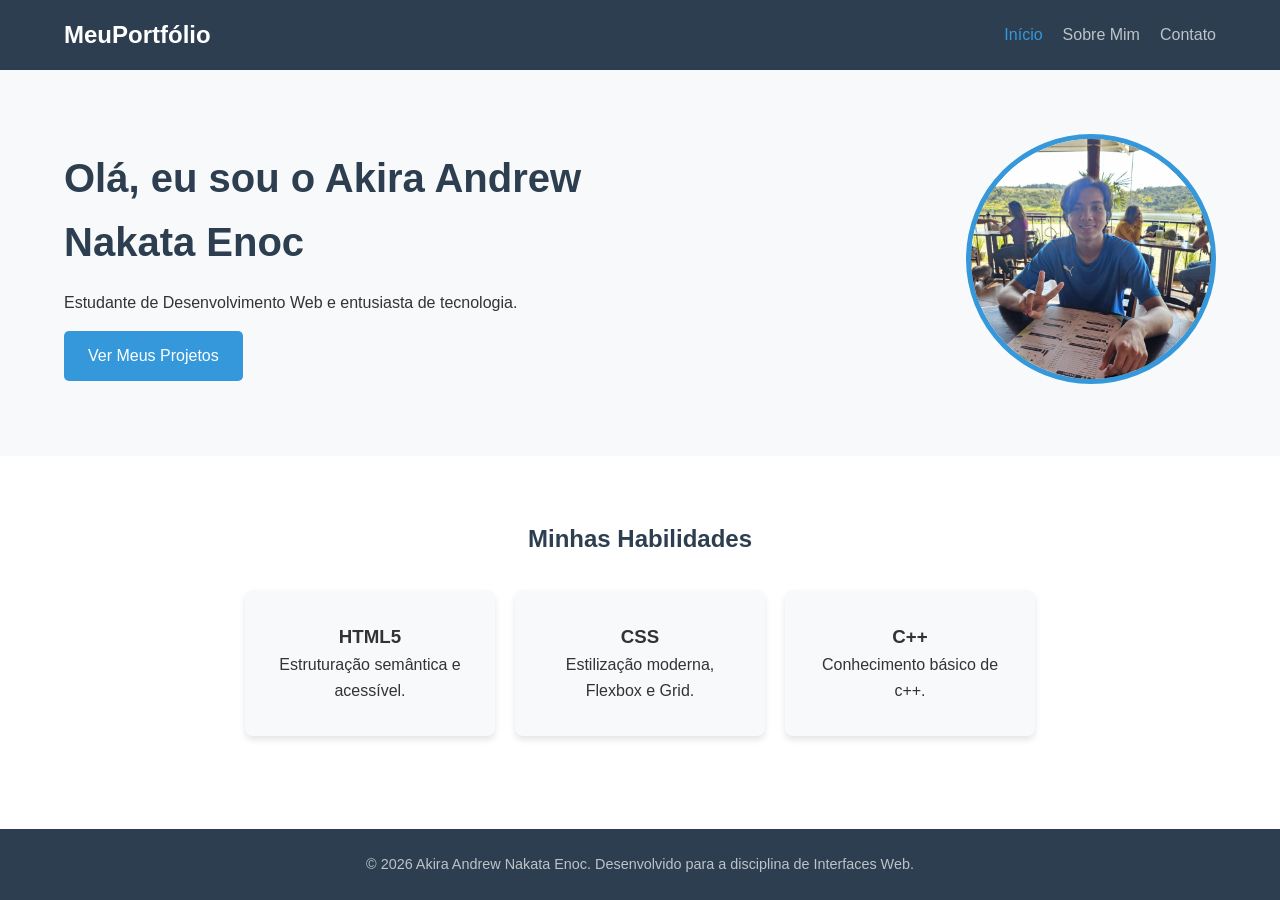
<file: index.html>
<!DOCTYPE html>
<html lang="pt-BR">
<head>
    <meta charset="UTF-8">
    <meta name="viewport" content="width=device-width, initial-scale=1.0">
    <title>Meu Site Pessoal | Home</title>
    <link rel="stylesheet" href="css/style.css">
</head>
<body>

    <header>
        <div class="logo">MeuPortfólio</div>
        <nav>
            <ul>
                <li><a href="index.html" class="active">Início</a></li>
                <li><a href="sobre.html">Sobre Mim</a></li>
                <li><a href="contato.html">Contato</a></li>
            </ul>
        </nav>
    </header>

    <main>
        <section class="hero">
            <div class="hero-content">
                <h1>Olá, eu sou o Akira Andrew Nakata Enoc</h1>
                <p>Estudante de Desenvolvimento Web e entusiasta de tecnologia.</p>
                <a href="https://github.com/AkiraANE" class="btn">Ver Meus Projetos</a>
            </div>
            <div class="hero-image">
                <img src="imagens/pfpgithub.jpeg" alt="Foto de Seu Nome">
            </div>
        </section>

        <section class="skills">
            <h2>Minhas Habilidades</h2>
            <div class="skills-grid">
                <div class="skill-card">
                    <h3>HTML5</h3>
                    <p>Estruturação semântica e acessível.</p>
                </div>
                <div class="skill-card">
                    <h3>CSS</h3>
                    <p>Estilização moderna, Flexbox e Grid.</p>
                </div>
                <div class="skill-card">
                    <h3>C++</h3>
                    <p>Conhecimento básico de c++.</p>
                </div>
            </div>
        </section>
    </main>

    <footer>
        <p>&copy; 2026 Akira Andrew Nakata Enoc. Desenvolvido para a disciplina de Interfaces Web.</p>
    </footer>

</body>
</html>
</file>
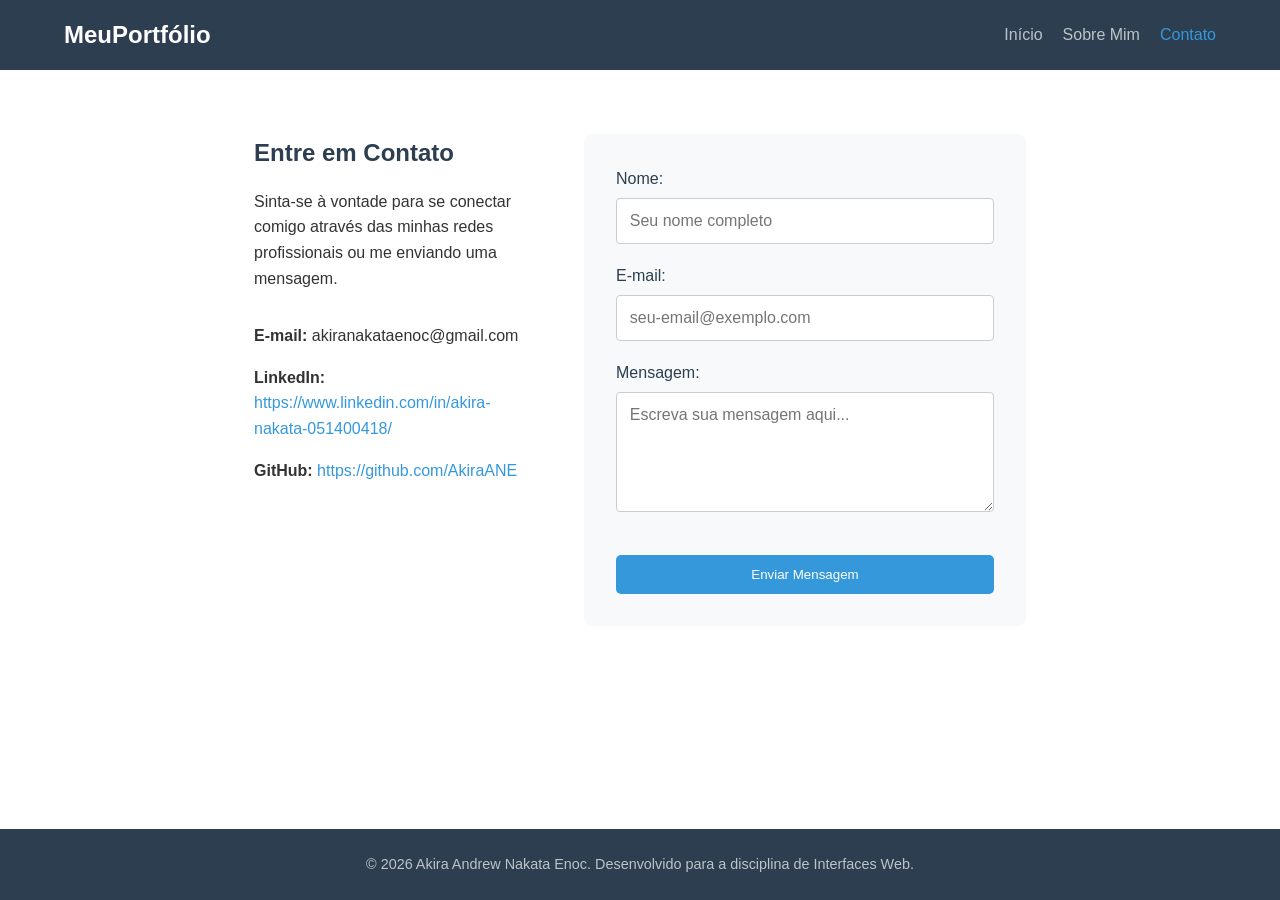
<file: contato.html>
<!DOCTYPE html>
<html lang="pt-BR">
<head>
    <meta charset="UTF-8">
    <meta name="viewport" content="width=device-width, initial-scale=1.0">
    <title>Meu Site Pessoal | Contato</title>
    <link rel="stylesheet" href="css/style.css">
    <style>
        .form-group { margin-bottom: 1.2rem; }
        .form-group label { display: block; margin-bottom: 0.4rem; font-weight: 500; color: var(--dark-color); }
        .form-group input, .form-group textarea { 
            width: 100%; padding: 0.8rem; border: 1px solid #ccc; border-radius: 4px; font-size: 1rem;
        }
        .form-group textarea { resize: vertical; height: 120px; }
    </style>
</head>
<body>

    <header>
        <div class="logo">MeuPortfólio</div>
        <nav>
            <ul>
                <li><a href="index.html">Início</a></li>
                <li><a href="sobre.html">Sobre Mim</a></li>
                <li><a href="contato.html" class="active">Contato</a></li>
            </ul>
        </nav>
    </header>

    <main>
        <section style="padding: 4rem 5%; max-width: 900px; margin: 0 auto; display: flex; gap: 50px; flex-wrap: wrap;">
            
            <div style="flex: 1; min-width: 280px;">
                <h1 style="color: var(--dark-color); margin-bottom: 1rem;">Entre em Contato</h1>
                <p style="margin-bottom: 2rem;">Sinta-se à vontade para se conectar comigo através das minhas redes profissionais ou me enviando uma mensagem.</p>
                
                <ul style="list-style: none;">
                    <li style="margin-bottom: 1rem;"><strong>E-mail:</strong> akiranakataenoc@gmail.com</li>
                    <li style="margin-bottom: 1rem;"><strong>LinkedIn:</strong> <a href="https://linkedin.com/in/seu-usuario" target="_blank" style="color: var(--primary-color); text-decoration: none;">https://www.linkedin.com/in/akira-nakata-051400418/</a></li>
                    <li style="margin-bottom: 1rem;"><strong>GitHub:</strong> <a href="https://github.com/seu-usuario" target="_blank" style="color: var(--primary-color); text-decoration: none;">https://github.com/AkiraANE</a></li>
                </ul>
            </div>

            <div style="flex: 1.5; min-width: 300px; background: var(--light-color); padding: 2rem; border-radius: 8px;">
                <form action="#" method="POST">
                    <div class="form-group">
                        <label for="nome">Nome:</label>
                        <input type="text" id="nome" name="nome" required placeholder="Seu nome completo">
                    </div>
                    <div class="form-group">
                        <label for="email">E-mail:</label>
                        <input type="email" id="email" name="email" required placeholder="seu-email@exemplo.com">
                    </div>
                    <div class="form-group">
                        <label for="mensagem">Mensagem:</label>
                        <textarea id="mensagem" name="mensagem" required placeholder="Escreva sua mensagem aqui..."></textarea>
                    </div>
                    <button type="submit" class="btn" style="border: none; width: 100%; cursor: pointer;">Enviar Mensagem</button>
                </form>
            </div>

        </section>
    </main>

    <footer>
        <p>&copy; 2026 Akira Andrew Nakata Enoc. Desenvolvido para a disciplina de Interfaces Web.</p>
    </footer>

</body>
</html>
</file>
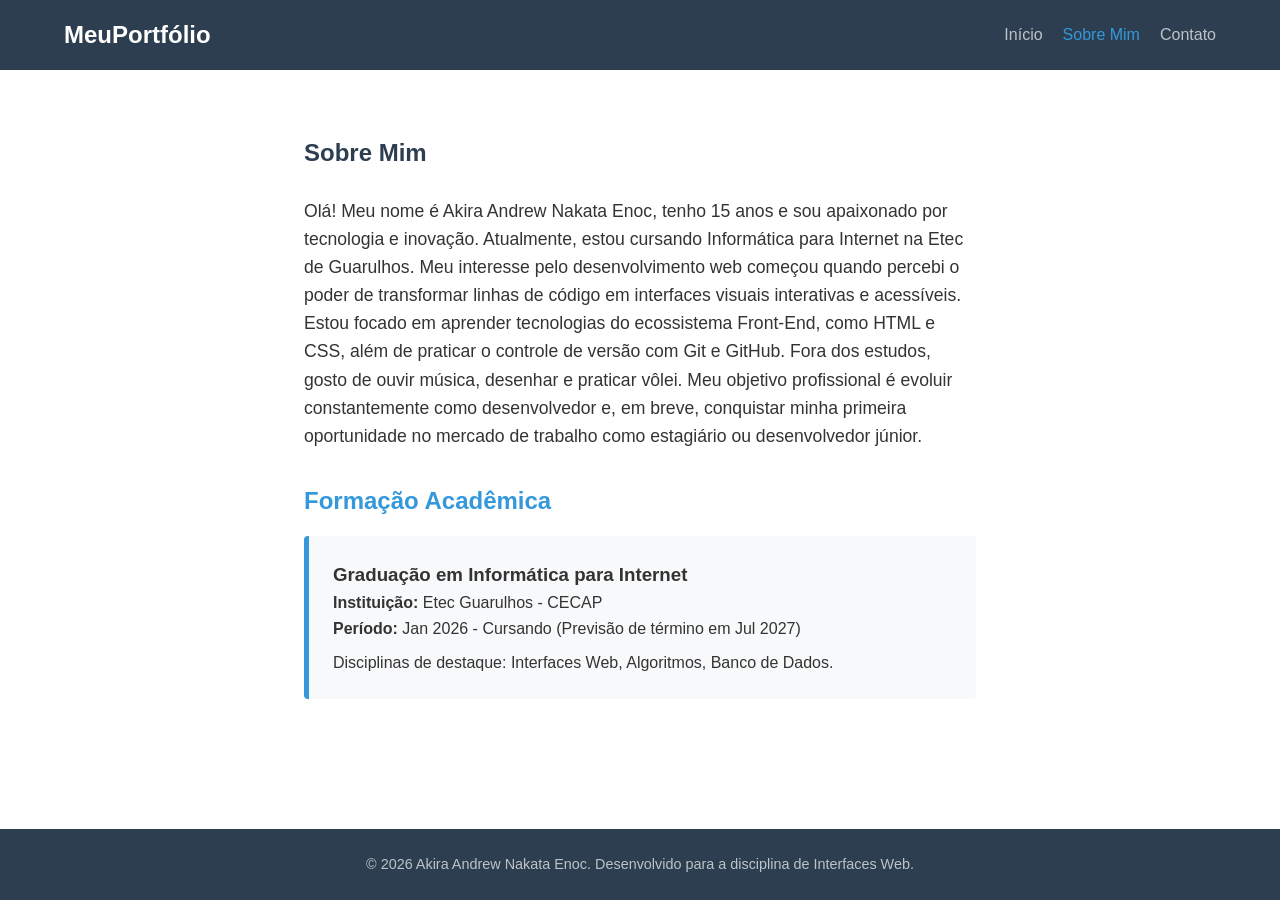
<file: sobre.html>
<!DOCTYPE html>
<html lang="pt-BR">
<head>
    <meta charset="UTF-8">
    <meta name="viewport" content="width=device-width, initial-scale=1.0">
    <title>Meu Site Pessoal | Sobre Mim</title>
    <link rel="stylesheet" href="css/style.css">
</head>
<body>

    <header>
        <div class="logo">MeuPortfólio</div>
        <nav>
            <ul>
                <li><a href="index.html">Início</a></li>
                <li><a href="sobre.html" class="active">Sobre Mim</a></li>
                <li><a href="contato.html">Contato</a></li>
            </ul>
        </nav>
    </header>

    <main>
        <section style="padding: 4rem 5%; max-width: 800px; margin: 0 auto;">
            <h1 style="color: var(--dark-color); margin-bottom: 1.5rem;">Sobre Mim</h1>
            <p style="margin-bottom: 2rem; font-size: 1.1rem;">
               Olá! Meu nome é Akira Andrew Nakata Enoc, tenho 15 anos e sou apaixonado por tecnologia e inovação. Atualmente, estou cursando Informática para Internet na Etec de Guarulhos.

Meu interesse pelo desenvolvimento web começou quando percebi o poder de transformar linhas de código em interfaces visuais interativas e acessíveis. Estou focado em aprender tecnologias do ecossistema Front-End, como HTML e CSS, além de praticar o controle de versão com Git e GitHub.

Fora dos estudos, gosto de ouvir música, desenhar e praticar vôlei. Meu objetivo profissional é evoluir constantemente como desenvolvedor e, em breve, conquistar minha primeira oportunidade no mercado de trabalho como estagiário ou desenvolvedor júnior.
            </p>

            <article style="margin-bottom: 2.5rem;">
                <h2 style="color: var(--primary-color); margin-bottom: 1rem;">Formação Acadêmica</h2>
                <div style="background: var(--light-color); padding: 1.5rem; border-left: 5px solid var(--primary-color); border-radius: 4px;">
                    <h3>Graduação em Informática para Internet</h3>
                    <p><strong>Instituição:</strong> Etec Guarulhos - CECAP</p>
                    <p><strong>Período:</strong> Jan 2026 - Cursando (Previsão de término em Jul 2027)</p>
                    <p style="margin-top: 0.5rem;">Disciplinas de destaque: Interfaces Web, Algoritmos, Banco de Dados.</p>
                </div>
            </article>

        </section>
    </main>

    <footer>
        <p>&copy; 2026 Akira Andrew Nakata Enoc. Desenvolvido para a disciplina de Interfaces Web.</p>
    </footer>

</body>
</html>
</file>
<file: css/style.css>
/* ==========================================
   1. VARIÁVEIS E CONFIGURAÇÕES GLOBAIS
   ========================================== */
:root {
    --primary-color: #3498db;
    --dark-color: #2c3e50;
    --light-color: #f8f9fa;
    --text-color: #333;
    --white: #ffffff;
}

* {
    margin: 0;
    padding: 0;
    box-sizing: border-box;
    font-family: 'Segoe UI', Tahoma, Geneva, Verdana, sans-serif;
}

body {
    color: var(--text-color);
    background-color: var(--white);
    line-height: 1.6;
    display: flex;
    flex-direction: column;
    min-height: 100vh; /* Garante que o rodapé fique embaixo mesmo em páginas com pouco conteúdo */
}

main {
    flex: 1; /* Empurra o footer para o final da tela */
}

/* ==========================================
   2. CABEÇALHO E NAVEGAÇÃO (Todas as páginas)
   ========================================== */
header {
    background-color: var(--dark-color);
    display: flex;
    justify-content: space-between;
    align-items: center;
    padding: 1rem 5%;
    position: sticky;
    top: 0;
    z-index: 1000;
}

header .logo {
    color: var(--white);
    font-size: 1.5rem;
    font-weight: bold;
}

nav ul {
    display: flex;
    list-style: none;
}

nav ul li {
    margin-left: 20px;
}

nav ul li a {
    color: #bdc3c7;
    text-decoration: none;
    font-weight: 500;
    transition: color 0.3s;
}

nav ul li a:hover, nav ul li a.active {
    color: var(--primary-color);
}

/* ==========================================
   3. PÁGINA INICIAL (Hero e Habilidades)
   ========================================== */
.hero {
    display: flex;
    align-items: center;
    justify-content: space-between;
    padding: 4rem 5%;
    background-color: var(--light-color);
}

.hero-content {
    max-width: 50%;
}

.hero-content h1 {
    font-size: 2.5rem;
    color: var(--dark-color);
    margin-bottom: 1rem;
}

.hero-image img {
    width: 250px;
    height: 250px;
    border-radius: 50%;
    object-fit: cover;
    border: 5px solid var(--primary-color);
}

.btn {
    display: inline-block;
    background-color: var(--primary-color);
    color: var(--white);
    padding: 0.75rem 1.5rem;
    text-decoration: none;
    border-radius: 5px;
    margin-top: 1rem;
    transition: background 0.3s;
}

.btn:hover {
    background-color: #2980b9;
}

.skills {
    padding: 4rem 5%;
    text-align: center;
}

.skills h2 {
    margin-bottom: 2rem;
    color: var(--dark-color);
}

.skills-grid {
    display: flex;
    justify-content: center;
    gap: 20px;
    flex-wrap: wrap;
}

.skill-card {
    background: var(--light-color);
    padding: 2rem;
    border-radius: 8px;
    width: 250px;
    box-shadow: 0 4px 6px rgba(0,0,0,0.1);
}

/* ==========================================
   4. NOVO: PÁGINA DE CONTATO (Formulário)
   ========================================== */
.contact-container {
    padding: 4rem 5%;
    max-width: 900px;
    margin: 0 auto;
    display: flex;
    gap: 50px;
    flex-wrap: wrap;
}

.contact-info {
    flex: 1;
    min-width: 280px;
}

.contact-form-box {
    flex: 1.5;
    min-width: 300px;
    background: var(--light-color);
    padding: 2rem;
    border-radius: 8px;
    box-shadow: 0 4px 6px rgba(0,0,0,0.05);
}

.form-group {
    margin-bottom: 1.2rem;
}

.form-group label {
    display: block;
    margin-bottom: 0.4rem;
    font-weight: 500;
    color: var(--dark-color);
}

.form-group input, .form-group textarea {
    width: 100%;
    padding: 0.8rem;
    border: 1px solid #ccc;
    border-radius: 4px;
    font-size: 1rem;
    outline: none;
}

.form-group input:focus, .form-group textarea:focus {
    border-color: var(--primary-color);
}

.form-group textarea {
    resize: vertical;
    height: 120px;
}

/* ==========================================
   6. RODAPÉ (Todas as páginas)
   ========================================== */
footer {
    background-color: var(--dark-color);
    color: #bdc3c7;
    text-align: center;
    padding: 1.5rem;
    font-size: 0.9rem;
}
</file>
